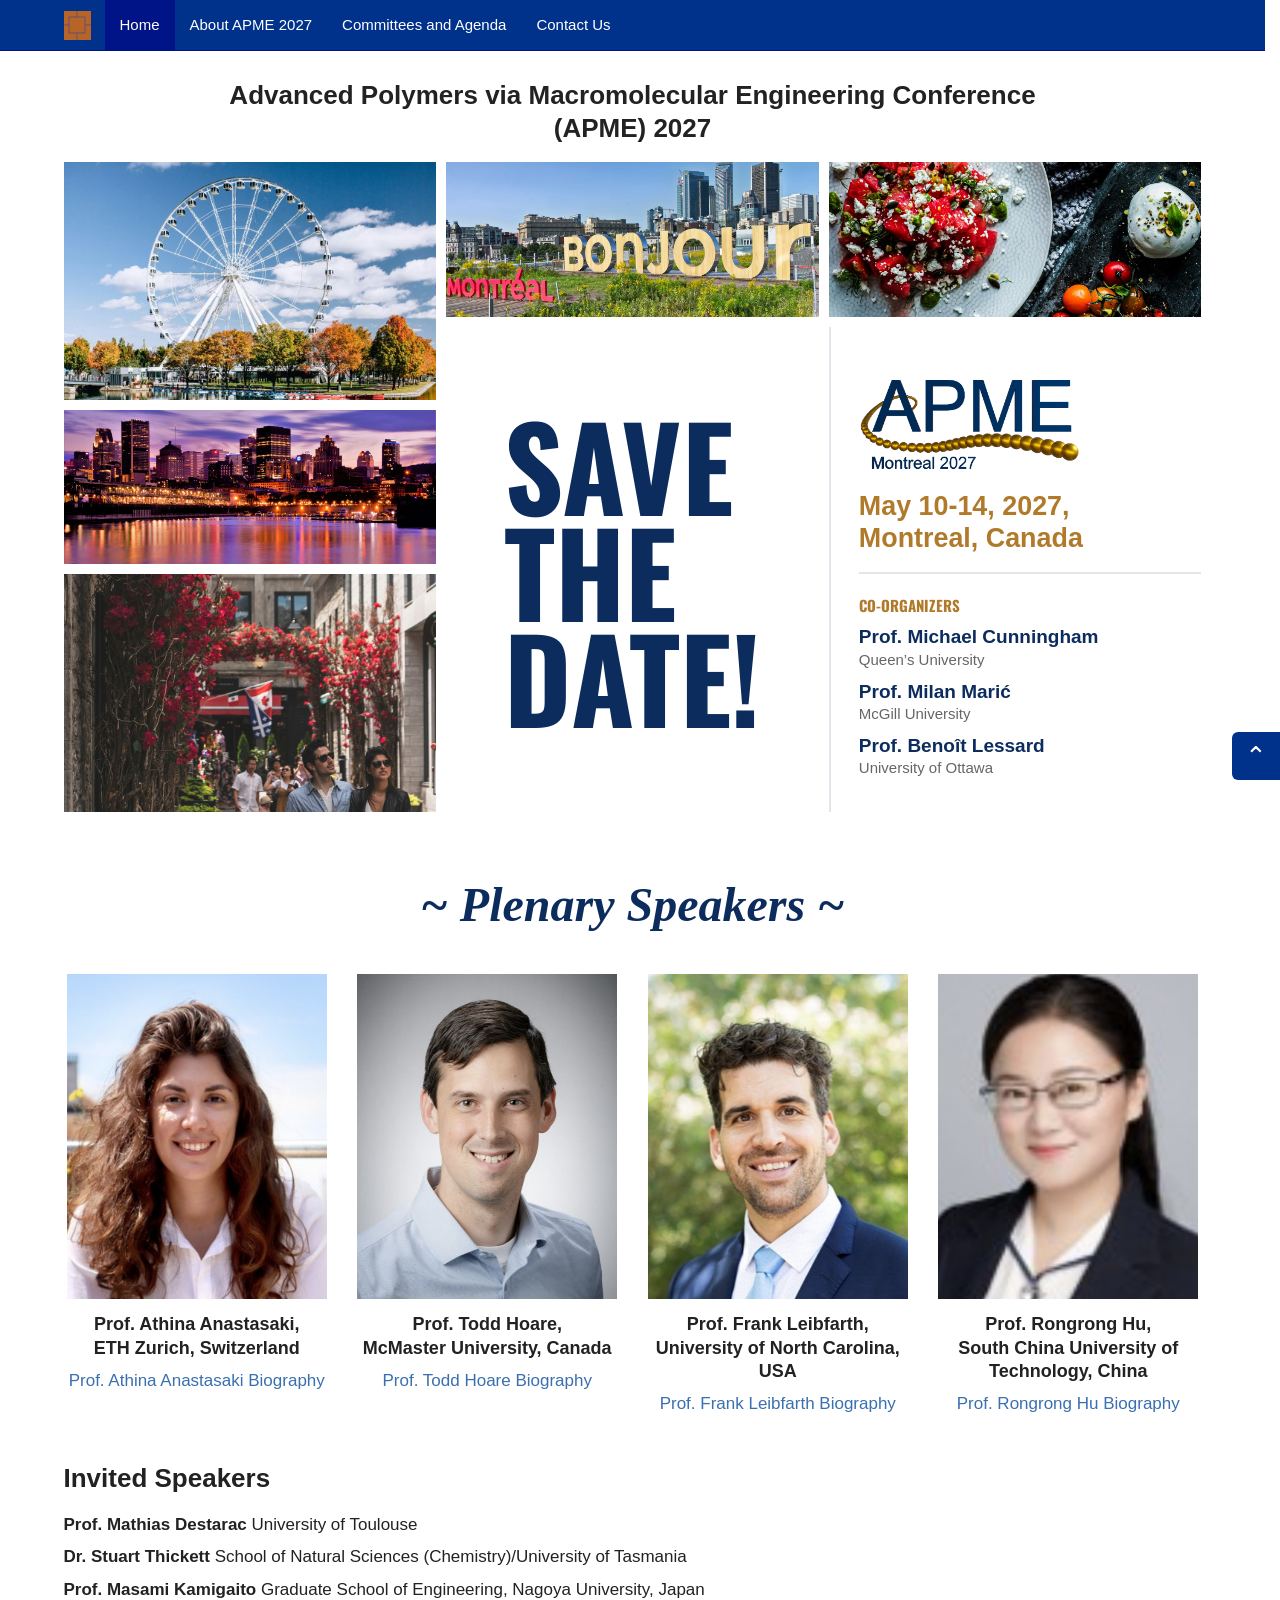
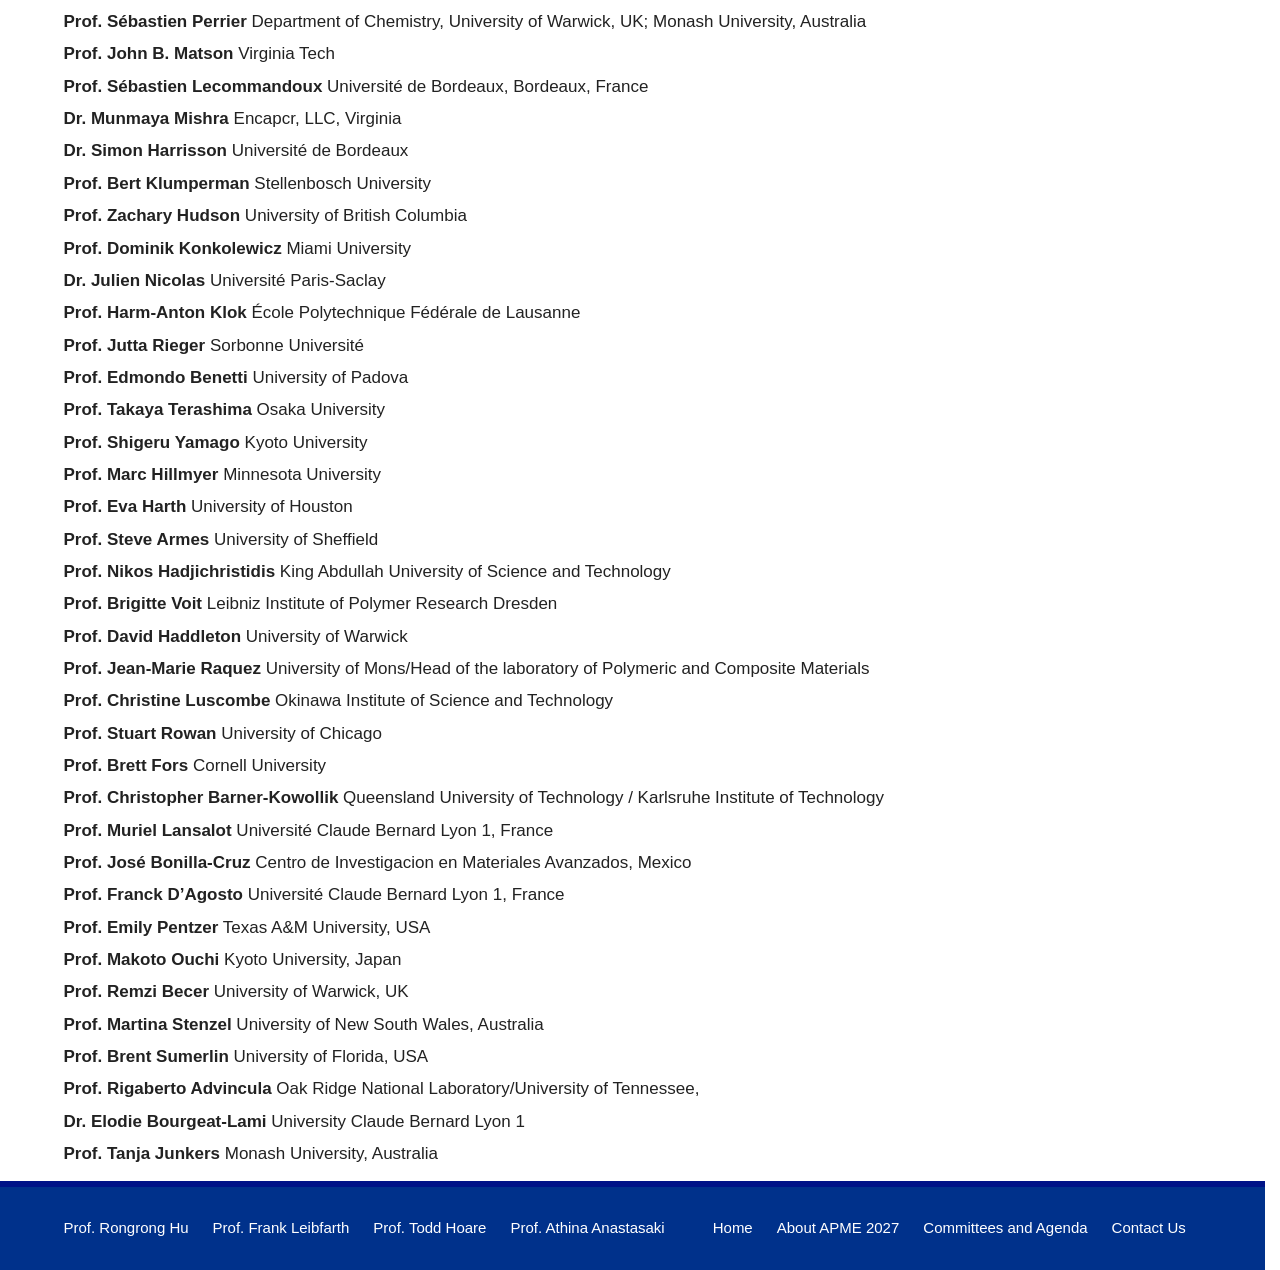
<file: apme2027/index.html>
<!doctype html>
<html lang="en">
<head>
  <!-- Google tag (gtag.js) -->
  <script async src="https://www.googletagmanager.com/gtag/js?id=G-XEKP6LXSE0"></script>
  <script>
    window.dataLayer = window.dataLayer || [];
    function gtag(){dataLayer.push(arguments);}
    gtag('js', new Date());
    gtag('config', 'G-XEKP6LXSE0');
  </script>
  <meta charset="utf-8">
  <meta name="viewport" content="width=device-width, initial-scale=1">
  <title>Advanced Polymers via Macromolecular Engineering Conference (APME) 2027 | May 10-14, Montreal</title>
  <meta name="description" content="APME 2027, the 16th Advanced Polymers via Macromolecular Engineering Conference, takes place May 10-14, 2027 in Montreal, Canada. Plenary and invited speakers, themes and committees.">
  <!-- SEO -->
  <link rel="canonical" href="https://apme2027.com/">
  <meta name="robots" content="index, follow, max-image-preview:large">
  <meta name="theme-color" content="#00318b">
  <link rel="icon" type="image/png" href="images/favicon.png">
  <link rel="apple-touch-icon" href="images/apple-touch-icon.png">
  <meta property="og:type" content="website">
  <meta property="og:site_name" content="APME 2027">
  <meta property="og:title" content="Advanced Polymers via Macromolecular Engineering Conference (APME) 2027 | May 10-14, Montreal">
  <meta property="og:description" content="APME 2027, the 16th Advanced Polymers via Macromolecular Engineering Conference, takes place May 10-14, 2027 in Montreal, Canada. Plenary and invited speakers, themes and committees.">
  <meta property="og:url" content="https://apme2027.com/">
  <meta property="og:image" content="https://apme2027.com/images/og-apme2027.jpg">
  <meta property="og:image:width" content="1200">
  <meta property="og:image:height" content="630">
  <meta property="og:locale" content="en_CA">
  <meta name="twitter:card" content="summary_large_image">
  <script type="application/ld+json">{"@context": "https://schema.org", "@type": "Event", "name": "Advanced Polymers via Macromolecular Engineering Conference (APME) 2027", "alternateName": "APME 2027", "description": "The 16th Advanced Polymers via Macromolecular Engineering Conference (APME 2027), part of a conference series initiated by Munmaya Mishra and Yusuf Yağci in 1995.", "startDate": "2027-05-10", "endDate": "2027-05-14", "eventStatus": "https://schema.org/EventScheduled", "eventAttendanceMode": "https://schema.org/OfflineEventAttendanceMode", "location": {"@type": "Place", "name": "Montreal, Canada", "address": {"@type": "PostalAddress", "addressLocality": "Montreal", "addressRegion": "QC", "addressCountry": "CA"}}, "image": ["https://apme2027.com/images/og-apme2027.jpg"], "url": "https://apme2027.com/", "organizer": [{"@type": "Person", "name": "Prof. Michael Cunningham", "url": "https://apme2027.com/agenda.html", "affiliation": "Queen’s University"}, {"@type": "Person", "name": "Prof. Milan Marić", "url": "https://apme2027.com/agenda.html", "affiliation": "McGill University"}, {"@type": "Person", "name": "Prof. Benoît Lessard", "url": "https://apme2027.com/agenda.html", "affiliation": "University of Ottawa"}], "performer": [{"@type": "Person", "name": "Prof. Athina Anastasaki", "affiliation": "ETH Zurich"}, {"@type": "Person", "name": "Prof. Todd Hoare", "affiliation": "McMaster University"}, {"@type": "Person", "name": "Prof. Frank Leibfarth", "affiliation": "University of North Carolina"}, {"@type": "Person", "name": "Prof. Rongrong Hu", "affiliation": "South China University of Technology"}], "keywords": "APME 2027, Advanced Polymers via Macromolecular Engineering, polymer conference, macromolecular engineering, Montreal 2027"}</script>
  <script type="application/ld+json">{"@context": "https://schema.org", "@type": "WebSite", "name": "APME 2027", "alternateName": "Advanced Polymers via Macromolecular Engineering Conference (APME) 2027", "url": "https://apme2027.com/"}</script>
  <!-- /SEO -->
  <link rel="preconnect" href="https://fonts.googleapis.com">
  <link rel="preconnect" href="https://fonts.gstatic.com" crossorigin>
  <link href="https://fonts.googleapis.com/css2?family=Oswald:wght@700&display=swap" rel="stylesheet">
  <link rel="stylesheet" href="styles.css?v=6">
</head>
<body>
<a class="skip" href="#main">Skip to Content</a>

<header class="navbar" id="top">
  <div class="container navbar-inner">
    <a class="logo" href="index.html"><img src="images/mms-logo.png" alt="Home" width="27" height="29"></a>
    <button class="menu-toggle" aria-controls="nav" aria-expanded="false"><span class="sr-only">Toggle navigation</span><span class="bar"></span><span class="bar"></span><span class="bar"></span></button>
    <nav id="nav" aria-label="Main"><ul><li><a href="index.html" class="active" aria-current="page">Home</a></li><li><a href="about.html">About APME 2027</a></li><li><a href="agenda.html">Committees and Agenda</a></li><li><a href="contact.html">Contact Us</a></li></ul></nav>
  </div>
</header>

<main id="main" class="container">
  <h1 class="site-title">Advanced Polymers via Macromolecular Engineering Conference (APME) 2027</h1>

  <section class="std" aria-label="Save the date">
    <div class="std-col">
      <div class="std-stack">
        <div class="ph"><img src="images/mtl-wheel.jpg" alt="Observation wheel in the Old Port of Montreal" width="461" height="294"></div>
        <div class="ph"><img src="images/mtl-skyline.jpg" alt="Montreal skyline at dusk, host city of APME 2027" width="461" height="190"></div>
        <div class="ph"><img src="images/mtl-street.jpg" alt="Street in Old Montreal" width="460" height="294"></div>
      </div>
    </div>
    <div class="ph std-top1"><img src="images/mtl-bonjour.jpg" alt="Bonjour Montréal sign in Old Montreal" width="464" height="192"></div>
    <div class="ph std-top2"><img src="images/mtl-food.jpg" alt="Montreal cuisine" width="467" height="192"></div>
    <p class="std-head" aria-label="Save the date: May 10-14, 2027, Montreal, Canada"><span>Save</span> <span>the</span> <span>Date!</span></p>
    <div class="std-info">
      <img class="std-logo" src="images/apme-logo.png" alt="APME 2027 Montreal logo" width="254" height="116">
      <p class="std-date">May 10-14, 2027,<br>Montreal, Canada</p>
      <p class="std-label">Co-Organizers</p>
      <p class="std-org"><b>Prof. Michael Cunningham</b>Queen’s University</p>
      <p class="std-org"><b>Prof. Milan Marić</b>McGill University</p>
      <p class="std-org"><b>Prof. Benoît Lessard</b>University of Ottawa</p>
    </div>
  </section>

  <h2 class="fancy" id="plenary">~ Plenary Speakers ~</h2>
  <ul class="speakers">
      <li class="speaker">
        <img src="images/anastasaki.jpg" alt="Prof. Athina Anastasaki" width="300" height="377" loading="lazy">
        <h3>Prof. Athina Anastasaki,<br>ETH Zurich, Switzerland</h3>
        <a href="bio-anastasaki.html">Prof. Athina Anastasaki Biography</a>
      </li>
      <li class="speaker">
        <img src="images/hoare.jpg" alt="Prof. Todd Hoare" width="300" height="377" loading="lazy">
        <h3>Prof. Todd Hoare,<br>McMaster University, Canada</h3>
        <a href="bio-hoare.html">Prof. Todd Hoare Biography</a>
      </li>
      <li class="speaker">
        <img src="images/leibfarth.jpg" alt="Prof. Frank Leibfarth" width="300" height="377" loading="lazy">
        <h3>Prof. Frank Leibfarth,<br>University of North Carolina, USA</h3>
        <a href="bio-leibfarth.html">Prof. Frank Leibfarth Biography</a>
      </li>
      <li class="speaker">
        <img src="images/hu.jpg" alt="Prof. Rongrong Hu" width="300" height="377" loading="lazy">
        <h3>Prof. Rongrong Hu,<br>South China University of Technology, China</h3>
        <a href="bio-hu.html">Prof. Rongrong Hu Biography</a>
      </li>
  </ul>

  <h2>Invited Speakers</h2>
  <ul class="plain invited">
        <li><span class="n">Prof. Mathias Destarac</span> University of Toulouse</li>
        <li><span class="n">Dr. Stuart Thickett</span> School of Natural Sciences (Chemistry)/University of Tasmania</li>
        <li><span class="n">Prof. Masami Kamigaito</span> Graduate School of Engineering, Nagoya University, Japan</li>
        <li><span class="n">Prof. Sébastien Perrier</span> Department of Chemistry, University of Warwick, UK; Monash University, Australia</li>
        <li><span class="n">Prof. John B. Matson</span> Virginia Tech</li>
        <li><span class="n">Prof. Sébastien Lecommandoux</span> Université de Bordeaux, Bordeaux, France</li>
        <li><span class="n">Dr. Munmaya Mishra</span> Encapcr, LLC, Virginia</li>
        <li><span class="n">Dr. Simon Harrisson</span> Université de Bordeaux</li>
        <li><span class="n">Prof. Bert Klumperman</span> Stellenbosch University</li>
        <li><span class="n">Prof. Zachary Hudson</span> University of British Columbia</li>
        <li><span class="n">Prof. Dominik Konkolewicz</span> Miami University</li>
        <li><span class="n">Dr. Julien Nicolas</span> Université Paris-Saclay</li>
        <li><span class="n">Prof. Harm-Anton Klok</span> École Polytechnique Fédérale de Lausanne</li>
        <li><span class="n">Prof. Jutta Rieger</span> Sorbonne Université</li>
        <li><span class="n">Prof. Edmondo Benetti</span> University of Padova</li>
        <li><span class="n">Prof. Takaya Terashima</span> Osaka University</li>
        <li><span class="n">Prof. Shigeru Yamago</span> Kyoto University</li>
        <li><span class="n">Prof. Marc Hillmyer</span> Minnesota University</li>
        <li><span class="n">Prof. Eva Harth</span> University of Houston</li>
        <li><span class="n">Prof. Steve Armes</span> University of Sheffield</li>
        <li><span class="n">Prof. Nikos Hadjichristidis</span> King Abdullah University of Science and Technology</li>
        <li><span class="n">Prof. Brigitte Voit</span> Leibniz Institute of Polymer Research Dresden</li>
        <li><span class="n">Prof. David Haddleton</span> University of Warwick</li>
        <li><span class="n">Prof. Jean-Marie Raquez</span> University of Mons/Head of the laboratory of Polymeric and Composite Materials</li>
        <li><span class="n">Prof. Christine Luscombe</span> Okinawa Institute of Science and Technology</li>
        <li><span class="n">Prof. Stuart Rowan</span> University of Chicago</li>
        <li><span class="n">Prof. Brett Fors</span> Cornell University</li>
        <li><span class="n">Prof. Christopher Barner-Kowollik</span> Queensland University of Technology / Karlsruhe Institute of Technology</li>
        <li><span class="n">Prof. Muriel Lansalot</span> Université Claude Bernard Lyon 1, France</li>
        <li><span class="n">Prof. José Bonilla-Cruz</span> Centro de Investigacion en Materiales Avanzados, Mexico</li>
        <li><span class="n">Prof. Franck D’Agosto</span> Université Claude Bernard Lyon 1, France</li>
        <li><span class="n">Prof. Emily Pentzer</span> Texas A&amp;M University, USA</li>
        <li><span class="n">Prof. Makoto Ouchi</span> Kyoto University, Japan</li>
        <li><span class="n">Prof. Remzi Becer</span> University of Warwick, UK</li>
        <li><span class="n">Prof. Martina Stenzel</span> University of New South Wales, Australia</li>
        <li><span class="n">Prof. Brent Sumerlin</span> University of Florida, USA</li>
        <li><span class="n">Prof. Rigaberto Advincula</span> Oak Ridge National Laboratory/University of Tennessee,</li>
        <li><span class="n">Dr. Elodie Bourgeat-Lami</span> University Claude Bernard Lyon 1</li>
        <li><span class="n">Prof. Tanja Junkers</span> Monash University, Australia</li>
  </ul>

</main>

<footer class="footer">
  <div class="container footer-inner">
    <ul>
      <li><a href="bio-hu.html">Prof. Rongrong Hu</a></li>
      <li><a href="bio-leibfarth.html">Prof. Frank Leibfarth</a></li>
      <li><a href="bio-hoare.html">Prof. Todd Hoare</a></li>
      <li><a href="bio-anastasaki.html">Prof. Athina Anastasaki</a></li>
    </ul>
    <ul>
      <li><a href="index.html">Home</a></li>
      <li><a href="about.html">About APME 2027</a></li>
      <li><a href="agenda.html">Committees and Agenda</a></li>
      <li><a href="contact.html">Contact Us</a></li>
    </ul>
  </div>
</footer>

<a class="to-top" href="#top" aria-label="Back to Top">&#8963;</a>

<script>
  var t = document.querySelector('.menu-toggle');
  t.addEventListener('click', function () {
    var open = t.getAttribute('aria-expanded') === 'true';
    t.setAttribute('aria-expanded', String(!open));
    document.body.classList.toggle('nav-open', !open);
  });
</script>
</body>
</html>
</file>
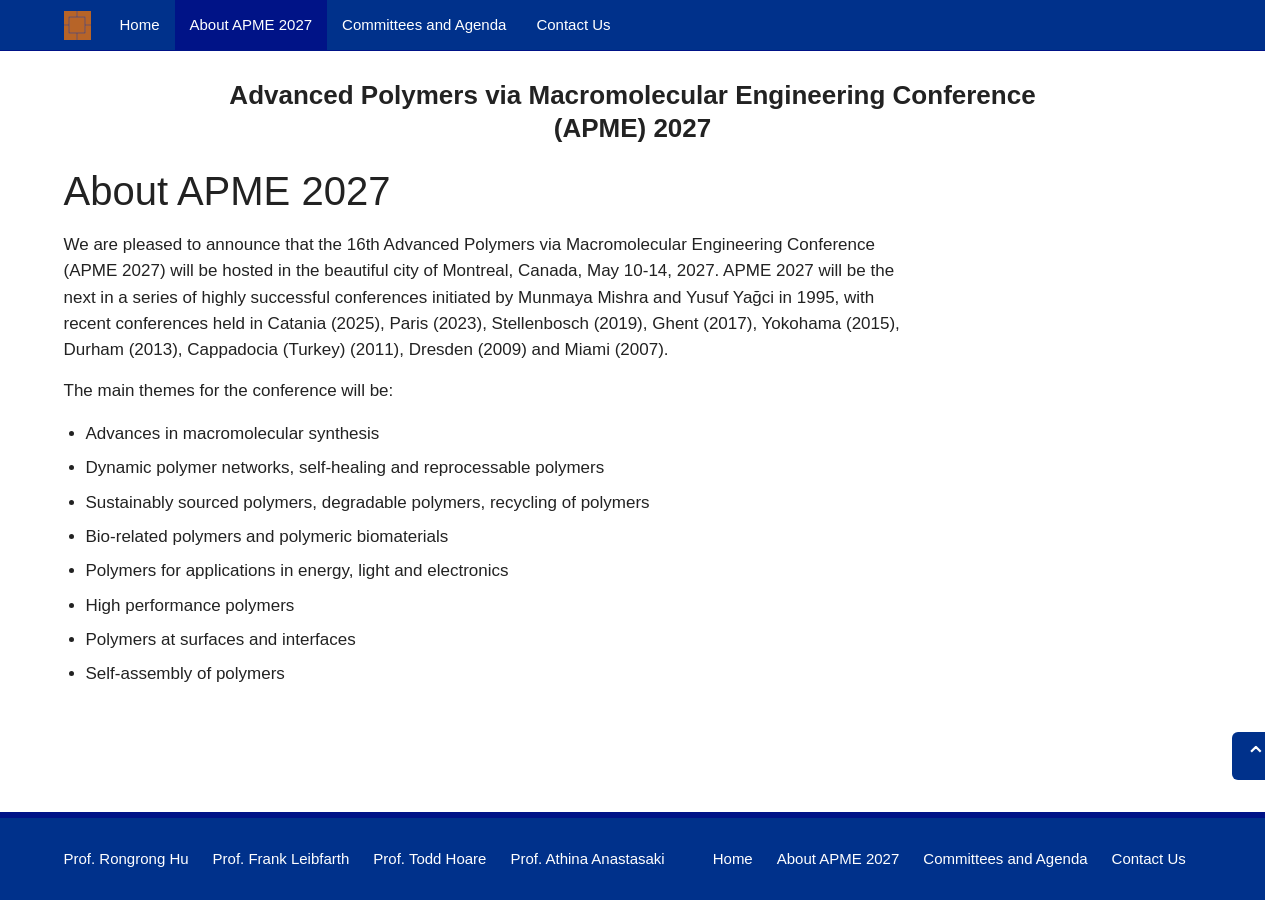
<file: apme2027/about.html>
<!doctype html>
<html lang="en">
<head>
  <!-- Google tag (gtag.js) -->
  <script async src="https://www.googletagmanager.com/gtag/js?id=G-XEKP6LXSE0"></script>
  <script>
    window.dataLayer = window.dataLayer || [];
    function gtag(){dataLayer.push(arguments);}
    gtag('js', new Date());
    gtag('config', 'G-XEKP6LXSE0');
  </script>
  <meta charset="utf-8">
  <meta name="viewport" content="width=device-width, initial-scale=1">
  <title>About APME 2027 | Advanced Polymers via Macromolecular Engineering Conference</title>
  <meta name="description" content="About the 16th Advanced Polymers via Macromolecular Engineering Conference (APME 2027) in Montreal, May 10-14, 2027, and the main conference themes.">
  <!-- SEO -->
  <link rel="canonical" href="https://apme2027.com/about.html">
  <meta name="robots" content="index, follow, max-image-preview:large">
  <meta name="theme-color" content="#00318b">
  <link rel="icon" type="image/png" href="images/favicon.png">
  <link rel="apple-touch-icon" href="images/apple-touch-icon.png">
  <meta property="og:type" content="website">
  <meta property="og:site_name" content="APME 2027">
  <meta property="og:title" content="About APME 2027 | Advanced Polymers via Macromolecular Engineering Conference">
  <meta property="og:description" content="About the 16th Advanced Polymers via Macromolecular Engineering Conference (APME 2027) in Montreal, May 10-14, 2027, and the main conference themes.">
  <meta property="og:url" content="https://apme2027.com/about.html">
  <meta property="og:image" content="https://apme2027.com/images/og-apme2027.jpg">
  <meta property="og:image:width" content="1200">
  <meta property="og:image:height" content="630">
  <meta property="og:locale" content="en_CA">
  <meta name="twitter:card" content="summary_large_image">
  <!-- /SEO -->
  <link rel="preconnect" href="https://fonts.googleapis.com">
  <link rel="preconnect" href="https://fonts.gstatic.com" crossorigin>
  <link href="https://fonts.googleapis.com/css2?family=Oswald:wght@700&display=swap" rel="stylesheet">
  <link rel="stylesheet" href="styles.css?v=6">
</head>
<body>
<a class="skip" href="#main">Skip to Content</a>

<header class="navbar" id="top">
  <div class="container navbar-inner">
    <a class="logo" href="index.html"><img src="images/mms-logo.png" alt="Home" width="27" height="29"></a>
    <button class="menu-toggle" aria-controls="nav" aria-expanded="false"><span class="sr-only">Toggle navigation</span><span class="bar"></span><span class="bar"></span><span class="bar"></span></button>
    <nav id="nav" aria-label="Main"><ul><li><a href="index.html">Home</a></li><li><a href="about.html" class="active" aria-current="page">About APME 2027</a></li><li><a href="agenda.html">Committees and Agenda</a></li><li><a href="contact.html">Contact Us</a></li></ul></nav>
  </div>
</header>

<main id="main" class="container">
  <p class="site-title">Advanced Polymers via Macromolecular Engineering Conference (APME) 2027</p>

  <h1>About APME 2027</h1>
  <p>We are pleased to announce that the 16th Advanced Polymers via Macromolecular Engineering Conference (APME 2027) will be hosted in the beautiful city of Montreal, Canada, May 10-14, 2027. APME 2027 will be the next in a series of highly successful conferences initiated by Munmaya Mishra and Yusuf Yağci in 1995, with recent conferences held in Catania (2025), Paris (2023), Stellenbosch (2019), Ghent (2017), Yokohama (2015), Durham (2013), Cappadocia (Turkey) (2011), Dresden (2009) and Miami (2007).</p>
  <p>The main themes for the conference will be:</p>
  <ul class="themes">
    <li>Advances in macromolecular synthesis</li>
    <li>Dynamic polymer networks, self-healing and reprocessable polymers</li>
    <li>Sustainably sourced polymers, degradable polymers, recycling of polymers</li>
    <li>Bio-related polymers and polymeric biomaterials</li>
    <li>Polymers for applications in energy, light and electronics</li>
    <li>High performance polymers</li>
    <li>Polymers at surfaces and interfaces</li>
    <li>Self-assembly of polymers</li>
  </ul>

</main>

<footer class="footer">
  <div class="container footer-inner">
    <ul>
      <li><a href="bio-hu.html">Prof. Rongrong Hu</a></li>
      <li><a href="bio-leibfarth.html">Prof. Frank Leibfarth</a></li>
      <li><a href="bio-hoare.html">Prof. Todd Hoare</a></li>
      <li><a href="bio-anastasaki.html">Prof. Athina Anastasaki</a></li>
    </ul>
    <ul>
      <li><a href="index.html">Home</a></li>
      <li><a href="about.html">About APME 2027</a></li>
      <li><a href="agenda.html">Committees and Agenda</a></li>
      <li><a href="contact.html">Contact Us</a></li>
    </ul>
  </div>
</footer>

<a class="to-top" href="#top" aria-label="Back to Top">&#8963;</a>

<script>
  var t = document.querySelector('.menu-toggle');
  t.addEventListener('click', function () {
    var open = t.getAttribute('aria-expanded') === 'true';
    t.setAttribute('aria-expanded', String(!open));
    document.body.classList.toggle('nav-open', !open);
  });
</script>
</body>
</html>
</file>
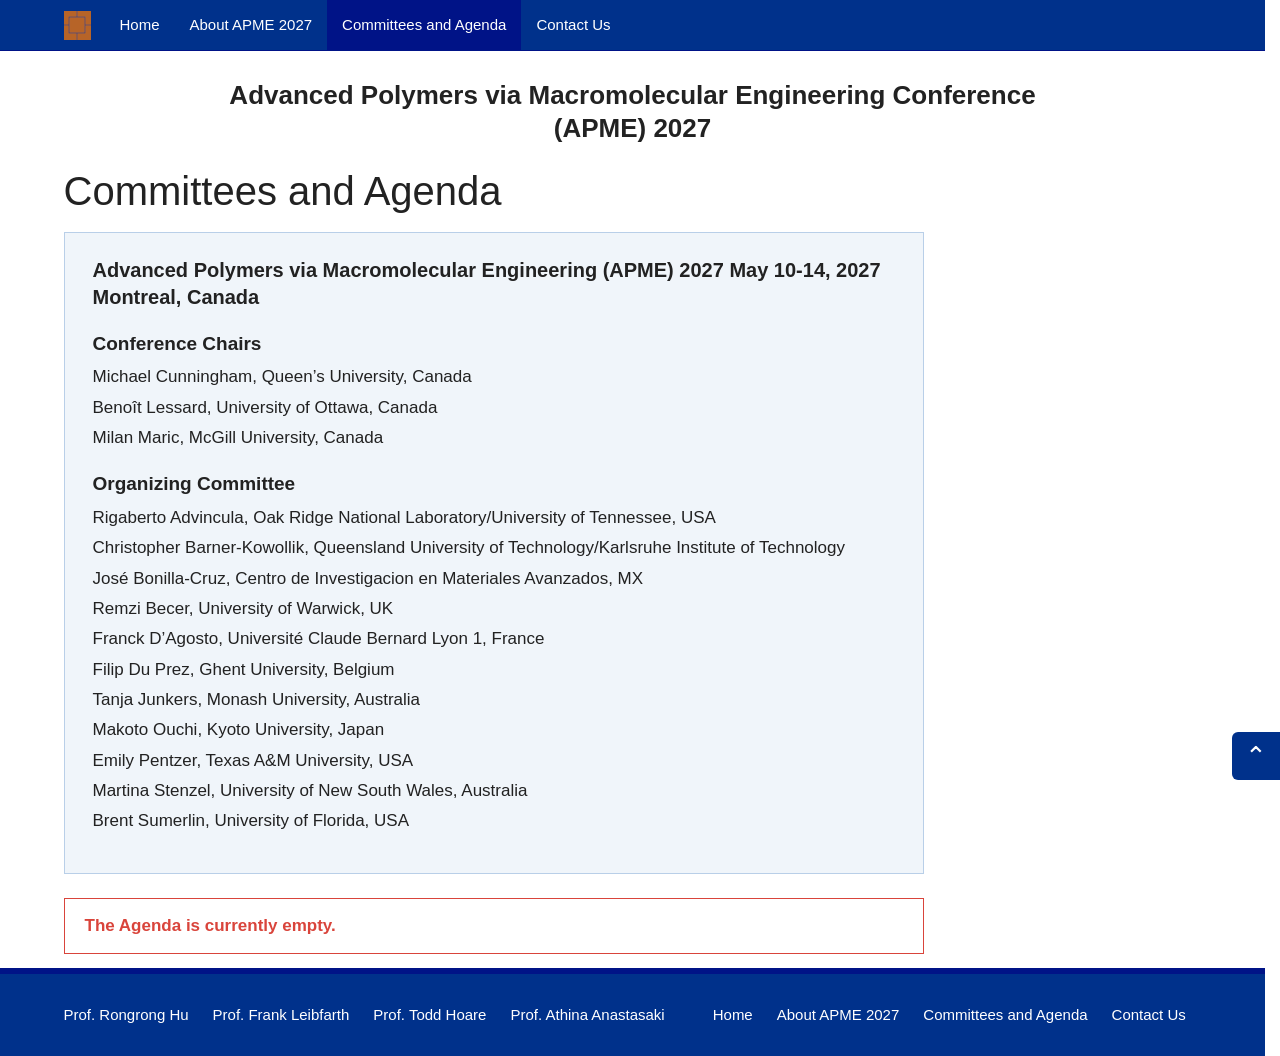
<file: apme2027/agenda.html>
<!doctype html>
<html lang="en">
<head>
  <!-- Google tag (gtag.js) -->
  <script async src="https://www.googletagmanager.com/gtag/js?id=G-XEKP6LXSE0"></script>
  <script>
    window.dataLayer = window.dataLayer || [];
    function gtag(){dataLayer.push(arguments);}
    gtag('js', new Date());
    gtag('config', 'G-XEKP6LXSE0');
  </script>
  <meta charset="utf-8">
  <meta name="viewport" content="width=device-width, initial-scale=1">
  <title>Committees and Agenda | APME 2027 Conference, Montreal</title>
  <meta name="description" content="Conference chairs, organizing committee and agenda for the Advanced Polymers via Macromolecular Engineering Conference (APME) 2027, May 10-14, Montreal.">
  <!-- SEO -->
  <link rel="canonical" href="https://apme2027.com/agenda.html">
  <meta name="robots" content="index, follow, max-image-preview:large">
  <meta name="theme-color" content="#00318b">
  <link rel="icon" type="image/png" href="images/favicon.png">
  <link rel="apple-touch-icon" href="images/apple-touch-icon.png">
  <meta property="og:type" content="website">
  <meta property="og:site_name" content="APME 2027">
  <meta property="og:title" content="Committees and Agenda | APME 2027 Conference, Montreal">
  <meta property="og:description" content="Conference chairs, organizing committee and agenda for the Advanced Polymers via Macromolecular Engineering Conference (APME) 2027, May 10-14, Montreal.">
  <meta property="og:url" content="https://apme2027.com/agenda.html">
  <meta property="og:image" content="https://apme2027.com/images/og-apme2027.jpg">
  <meta property="og:image:width" content="1200">
  <meta property="og:image:height" content="630">
  <meta property="og:locale" content="en_CA">
  <meta name="twitter:card" content="summary_large_image">
  <!-- /SEO -->
  <link rel="preconnect" href="https://fonts.googleapis.com">
  <link rel="preconnect" href="https://fonts.gstatic.com" crossorigin>
  <link href="https://fonts.googleapis.com/css2?family=Oswald:wght@700&display=swap" rel="stylesheet">
  <link rel="stylesheet" href="styles.css?v=6">
</head>
<body>
<a class="skip" href="#main">Skip to Content</a>

<header class="navbar" id="top">
  <div class="container navbar-inner">
    <a class="logo" href="index.html"><img src="images/mms-logo.png" alt="Home" width="27" height="29"></a>
    <button class="menu-toggle" aria-controls="nav" aria-expanded="false"><span class="sr-only">Toggle navigation</span><span class="bar"></span><span class="bar"></span><span class="bar"></span></button>
    <nav id="nav" aria-label="Main"><ul><li><a href="index.html">Home</a></li><li><a href="about.html">About APME 2027</a></li><li><a href="agenda.html" class="active" aria-current="page">Committees and Agenda</a></li><li><a href="contact.html">Contact Us</a></li></ul></nav>
  </div>
</header>

<main id="main" class="container">
  <p class="site-title">Advanced Polymers via Macromolecular Engineering Conference (APME) 2027</p>

  <h1>Committees and Agenda</h1>
  <div class="box">
    <h2 class="box-title">Advanced Polymers via Macromolecular Engineering (APME) 2027 May 10-14, 2027 Montreal, Canada</h2>
    <h3>Conference Chairs</h3>
    <ul class="plain">
      <li>Michael Cunningham, Queen’s University, Canada</li>
      <li>Benoît Lessard, University of Ottawa, Canada</li>
      <li>Milan Maric, McGill University, Canada</li>
    </ul>
    <h3>Organizing Committee</h3>
    <ul class="plain">
      <li>Rigaberto Advincula, Oak Ridge National Laboratory/University of Tennessee, USA</li>
      <li>Christopher Barner-Kowollik, Queensland University of Technology/Karlsruhe Institute of Technology</li>
      <li>José Bonilla-Cruz, Centro de Investigacion en Materiales Avanzados, MX</li>
      <li>Remzi Becer, University of Warwick, UK</li>
      <li>Franck D’Agosto, Université Claude Bernard Lyon 1, France</li>
      <li>Filip Du Prez, Ghent University, Belgium</li>
      <li>Tanja Junkers, Monash University, Australia</li>
      <li>Makoto Ouchi, Kyoto University, Japan</li>
      <li>Emily Pentzer, Texas A&amp;M University, USA</li>
      <li>Martina Stenzel, University of New South Wales, Australia</li>
      <li>Brent Sumerlin, University of Florida, USA</li>
    </ul>
  </div>
  <p class="notice">The Agenda is currently empty.</p>

</main>

<footer class="footer">
  <div class="container footer-inner">
    <ul>
      <li><a href="bio-hu.html">Prof. Rongrong Hu</a></li>
      <li><a href="bio-leibfarth.html">Prof. Frank Leibfarth</a></li>
      <li><a href="bio-hoare.html">Prof. Todd Hoare</a></li>
      <li><a href="bio-anastasaki.html">Prof. Athina Anastasaki</a></li>
    </ul>
    <ul>
      <li><a href="index.html">Home</a></li>
      <li><a href="about.html">About APME 2027</a></li>
      <li><a href="agenda.html">Committees and Agenda</a></li>
      <li><a href="contact.html">Contact Us</a></li>
    </ul>
  </div>
</footer>

<a class="to-top" href="#top" aria-label="Back to Top">&#8963;</a>

<script>
  var t = document.querySelector('.menu-toggle');
  t.addEventListener('click', function () {
    var open = t.getAttribute('aria-expanded') === 'true';
    t.setAttribute('aria-expanded', String(!open));
    document.body.classList.toggle('nav-open', !open);
  });
</script>
</body>
</html>
</file>
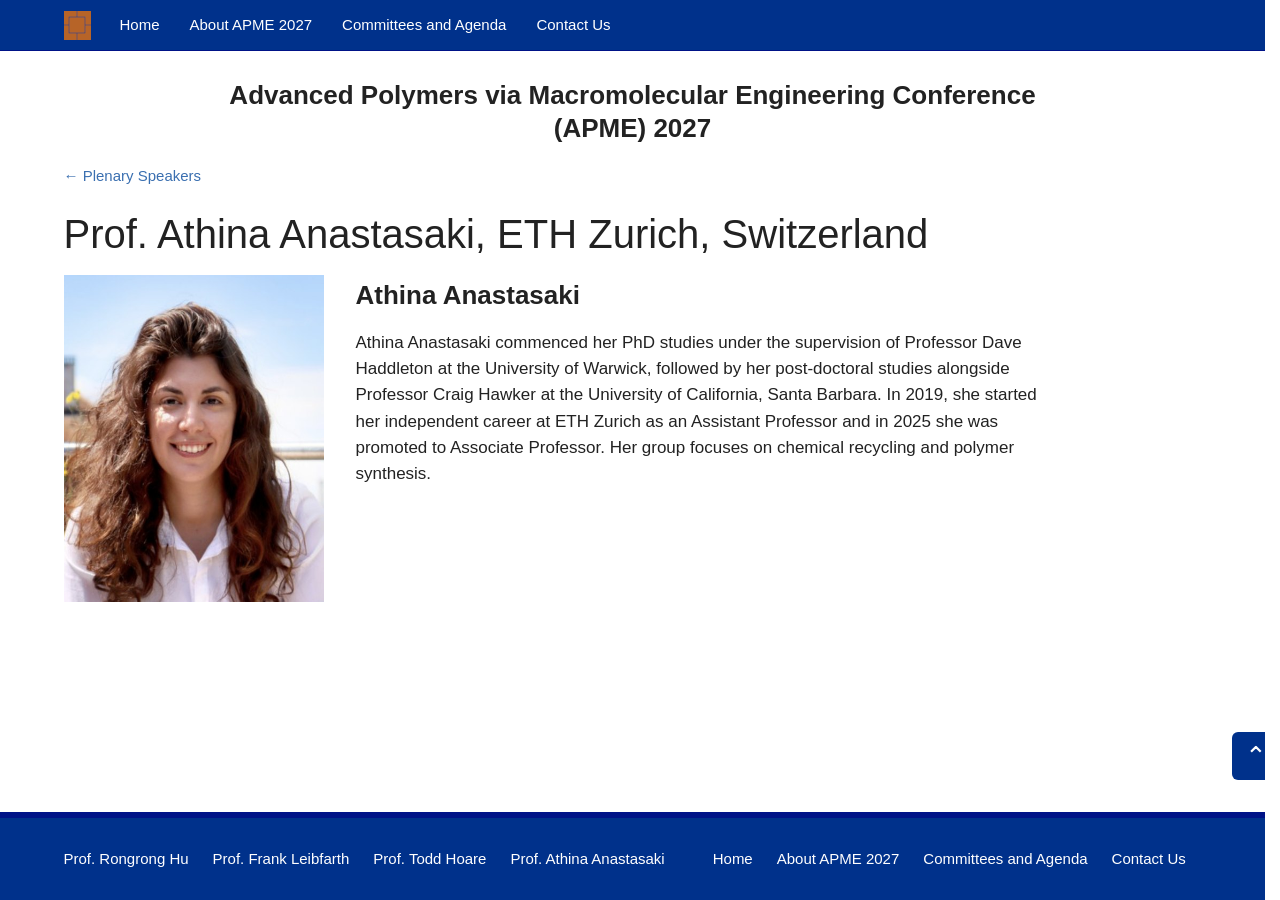
<file: apme2027/bio-anastasaki.html>
<!doctype html>
<html lang="en">
<head>
  <!-- Google tag (gtag.js) -->
  <script async src="https://www.googletagmanager.com/gtag/js?id=G-XEKP6LXSE0"></script>
  <script>
    window.dataLayer = window.dataLayer || [];
    function gtag(){dataLayer.push(arguments);}
    gtag('js', new Date());
    gtag('config', 'G-XEKP6LXSE0');
  </script>
  <meta charset="utf-8">
  <meta name="viewport" content="width=device-width, initial-scale=1">
  <title>Prof. Athina Anastasaki, ETH Zurich | APME 2027 Plenary Speaker</title>
  <meta name="description" content="Biography of Prof. Athina Anastasaki (ETH Zurich), plenary speaker at the Advanced Polymers via Macromolecular Engineering Conference (APME) 2027 in Montreal.">
  <!-- SEO -->
  <link rel="canonical" href="https://apme2027.com/bio-anastasaki.html">
  <meta name="robots" content="index, follow, max-image-preview:large">
  <meta name="theme-color" content="#00318b">
  <link rel="icon" type="image/png" href="images/favicon.png">
  <link rel="apple-touch-icon" href="images/apple-touch-icon.png">
  <meta property="og:type" content="website">
  <meta property="og:site_name" content="APME 2027">
  <meta property="og:title" content="Prof. Athina Anastasaki, ETH Zurich | APME 2027 Plenary Speaker">
  <meta property="og:description" content="Biography of Prof. Athina Anastasaki (ETH Zurich), plenary speaker at the Advanced Polymers via Macromolecular Engineering Conference (APME) 2027 in Montreal.">
  <meta property="og:url" content="https://apme2027.com/bio-anastasaki.html">
  <meta property="og:image" content="https://apme2027.com/images/og-apme2027.jpg">
  <meta property="og:image:width" content="1200">
  <meta property="og:image:height" content="630">
  <meta property="og:locale" content="en_CA">
  <meta name="twitter:card" content="summary_large_image">
  <script type="application/ld+json">{"@context": "https://schema.org", "@graph": [{"@type": "ProfilePage", "url": "https://apme2027.com/bio-anastasaki.html", "mainEntity": {"@type": "Person", "name": "Athina Anastasaki", "honorificPrefix": "Prof.", "affiliation": {"@type": "CollegeOrUniversity", "name": "ETH Zurich"}, "image": "https://apme2027.com/images/anastasaki.jpg", "performerIn": {"@type": "Event", "name": "Advanced Polymers via Macromolecular Engineering Conference (APME) 2027", "url": "https://apme2027.com/"}}}, {"@type": "BreadcrumbList", "itemListElement": [{"@type": "ListItem", "position": 1, "name": "APME 2027", "item": "https://apme2027.com/"}, {"@type": "ListItem", "position": 2, "name": "Plenary Speakers", "item": "https://apme2027.com/#plenary"}, {"@type": "ListItem", "position": 3, "name": "Prof. Athina Anastasaki", "item": "https://apme2027.com/bio-anastasaki.html"}]}]}</script>
  <!-- /SEO -->
  <link rel="preconnect" href="https://fonts.googleapis.com">
  <link rel="preconnect" href="https://fonts.gstatic.com" crossorigin>
  <link href="https://fonts.googleapis.com/css2?family=Oswald:wght@700&display=swap" rel="stylesheet">
  <link rel="stylesheet" href="styles.css?v=6">
</head>
<body>
<a class="skip" href="#main">Skip to Content</a>

<header class="navbar" id="top">
  <div class="container navbar-inner">
    <a class="logo" href="index.html"><img src="images/mms-logo.png" alt="Home" width="27" height="29"></a>
    <button class="menu-toggle" aria-controls="nav" aria-expanded="false"><span class="sr-only">Toggle navigation</span><span class="bar"></span><span class="bar"></span><span class="bar"></span></button>
    <nav id="nav" aria-label="Main"><ul><li><a href="index.html">Home</a></li><li><a href="about.html">About APME 2027</a></li><li><a href="agenda.html">Committees and Agenda</a></li><li><a href="contact.html">Contact Us</a></li></ul></nav>
  </div>
</header>

<main id="main" class="container">
  <p class="site-title">Advanced Polymers via Macromolecular Engineering Conference (APME) 2027</p>

  <p class="back"><a href="index.html#plenary">&larr; Plenary Speakers</a></p>
  <h1>Prof. Athina Anastasaki, ETH Zurich, Switzerland</h1>
  <div class="bio">
    <img src="images/anastasaki.jpg" alt="Prof. Athina Anastasaki" width="300" height="377">
    <div>
      <h2>Athina Anastasaki</h2>
      <p>Athina Anastasaki commenced her PhD studies under the supervision of Professor Dave Haddleton at the University of Warwick, followed by her post-doctoral studies alongside Professor Craig Hawker at the University of California, Santa Barbara. In 2019, she started her independent career at ETH Zurich as an Assistant Professor and in 2025 she was promoted to Associate Professor. Her group focuses on chemical recycling and polymer synthesis.</p>
    </div>
  </div>

</main>

<footer class="footer">
  <div class="container footer-inner">
    <ul>
      <li><a href="bio-hu.html">Prof. Rongrong Hu</a></li>
      <li><a href="bio-leibfarth.html">Prof. Frank Leibfarth</a></li>
      <li><a href="bio-hoare.html">Prof. Todd Hoare</a></li>
      <li><a href="bio-anastasaki.html">Prof. Athina Anastasaki</a></li>
    </ul>
    <ul>
      <li><a href="index.html">Home</a></li>
      <li><a href="about.html">About APME 2027</a></li>
      <li><a href="agenda.html">Committees and Agenda</a></li>
      <li><a href="contact.html">Contact Us</a></li>
    </ul>
  </div>
</footer>

<a class="to-top" href="#top" aria-label="Back to Top">&#8963;</a>

<script>
  var t = document.querySelector('.menu-toggle');
  t.addEventListener('click', function () {
    var open = t.getAttribute('aria-expanded') === 'true';
    t.setAttribute('aria-expanded', String(!open));
    document.body.classList.toggle('nav-open', !open);
  });
</script>
</body>
</html>
</file>
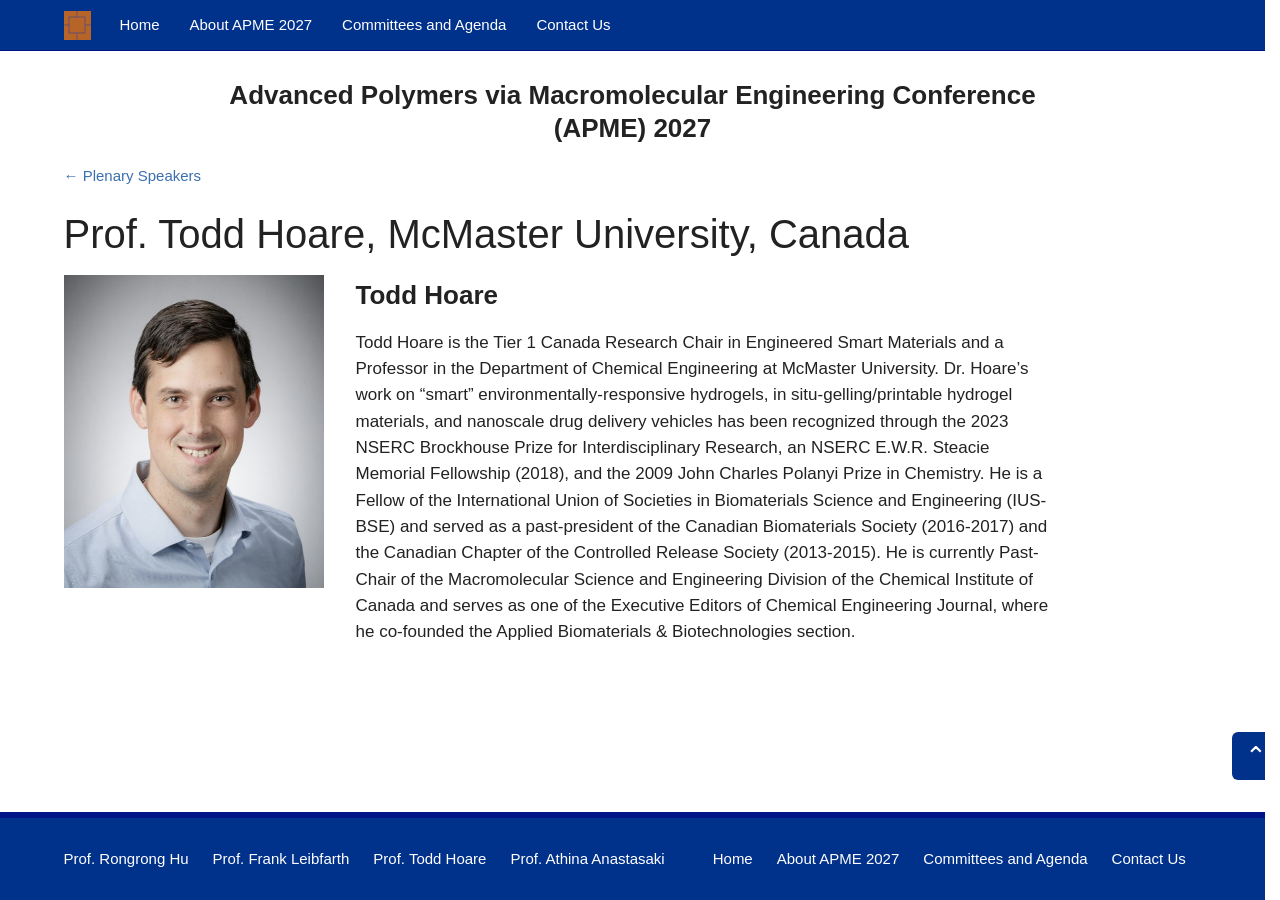
<file: apme2027/bio-hoare.html>
<!doctype html>
<html lang="en">
<head>
  <!-- Google tag (gtag.js) -->
  <script async src="https://www.googletagmanager.com/gtag/js?id=G-XEKP6LXSE0"></script>
  <script>
    window.dataLayer = window.dataLayer || [];
    function gtag(){dataLayer.push(arguments);}
    gtag('js', new Date());
    gtag('config', 'G-XEKP6LXSE0');
  </script>
  <meta charset="utf-8">
  <meta name="viewport" content="width=device-width, initial-scale=1">
  <title>Prof. Todd Hoare, McMaster University | APME 2027 Plenary Speaker</title>
  <meta name="description" content="Biography of Prof. Todd Hoare (McMaster University), plenary speaker at the Advanced Polymers via Macromolecular Engineering Conference (APME) 2027 in Montreal.">
  <!-- SEO -->
  <link rel="canonical" href="https://apme2027.com/bio-hoare.html">
  <meta name="robots" content="index, follow, max-image-preview:large">
  <meta name="theme-color" content="#00318b">
  <link rel="icon" type="image/png" href="images/favicon.png">
  <link rel="apple-touch-icon" href="images/apple-touch-icon.png">
  <meta property="og:type" content="website">
  <meta property="og:site_name" content="APME 2027">
  <meta property="og:title" content="Prof. Todd Hoare, McMaster University | APME 2027 Plenary Speaker">
  <meta property="og:description" content="Biography of Prof. Todd Hoare (McMaster University), plenary speaker at the Advanced Polymers via Macromolecular Engineering Conference (APME) 2027 in Montreal.">
  <meta property="og:url" content="https://apme2027.com/bio-hoare.html">
  <meta property="og:image" content="https://apme2027.com/images/og-apme2027.jpg">
  <meta property="og:image:width" content="1200">
  <meta property="og:image:height" content="630">
  <meta property="og:locale" content="en_CA">
  <meta name="twitter:card" content="summary_large_image">
  <script type="application/ld+json">{"@context": "https://schema.org", "@graph": [{"@type": "ProfilePage", "url": "https://apme2027.com/bio-hoare.html", "mainEntity": {"@type": "Person", "name": "Todd Hoare", "honorificPrefix": "Prof.", "affiliation": {"@type": "CollegeOrUniversity", "name": "McMaster University"}, "image": "https://apme2027.com/images/hoare.jpg", "performerIn": {"@type": "Event", "name": "Advanced Polymers via Macromolecular Engineering Conference (APME) 2027", "url": "https://apme2027.com/"}}}, {"@type": "BreadcrumbList", "itemListElement": [{"@type": "ListItem", "position": 1, "name": "APME 2027", "item": "https://apme2027.com/"}, {"@type": "ListItem", "position": 2, "name": "Plenary Speakers", "item": "https://apme2027.com/#plenary"}, {"@type": "ListItem", "position": 3, "name": "Prof. Todd Hoare", "item": "https://apme2027.com/bio-hoare.html"}]}]}</script>
  <!-- /SEO -->
  <link rel="preconnect" href="https://fonts.googleapis.com">
  <link rel="preconnect" href="https://fonts.gstatic.com" crossorigin>
  <link href="https://fonts.googleapis.com/css2?family=Oswald:wght@700&display=swap" rel="stylesheet">
  <link rel="stylesheet" href="styles.css?v=6">
</head>
<body>
<a class="skip" href="#main">Skip to Content</a>

<header class="navbar" id="top">
  <div class="container navbar-inner">
    <a class="logo" href="index.html"><img src="images/mms-logo.png" alt="Home" width="27" height="29"></a>
    <button class="menu-toggle" aria-controls="nav" aria-expanded="false"><span class="sr-only">Toggle navigation</span><span class="bar"></span><span class="bar"></span><span class="bar"></span></button>
    <nav id="nav" aria-label="Main"><ul><li><a href="index.html">Home</a></li><li><a href="about.html">About APME 2027</a></li><li><a href="agenda.html">Committees and Agenda</a></li><li><a href="contact.html">Contact Us</a></li></ul></nav>
  </div>
</header>

<main id="main" class="container">
  <p class="site-title">Advanced Polymers via Macromolecular Engineering Conference (APME) 2027</p>

  <p class="back"><a href="index.html#plenary">&larr; Plenary Speakers</a></p>
  <h1>Prof. Todd Hoare, McMaster University, Canada</h1>
  <div class="bio">
    <img src="images/hoare.jpg" alt="Prof. Todd Hoare" width="300" height="377">
    <div>
      <h2>Todd Hoare</h2>
      <p>Todd Hoare is the Tier 1 Canada Research Chair in Engineered Smart Materials and a Professor in the Department of Chemical Engineering at McMaster University. Dr. Hoare’s work on “smart” environmentally-responsive hydrogels, in situ-gelling/printable hydrogel materials, and nanoscale drug delivery vehicles has been recognized through the 2023 NSERC Brockhouse Prize for Interdisciplinary Research, an NSERC E.W.R. Steacie Memorial Fellowship (2018), and the 2009 John Charles Polanyi Prize in Chemistry. He is a Fellow of the International Union of Societies in Biomaterials Science and Engineering (IUS-BSE) and served as a past-president of the Canadian Biomaterials Society (2016-2017) and the Canadian Chapter of the Controlled Release Society (2013-2015). He is currently Past-Chair of the Macromolecular Science and Engineering Division of the Chemical Institute of Canada and serves as one of the Executive Editors of Chemical Engineering Journal, where he co-founded the Applied Biomaterials &amp; Biotechnologies section.</p>
    </div>
  </div>

</main>

<footer class="footer">
  <div class="container footer-inner">
    <ul>
      <li><a href="bio-hu.html">Prof. Rongrong Hu</a></li>
      <li><a href="bio-leibfarth.html">Prof. Frank Leibfarth</a></li>
      <li><a href="bio-hoare.html">Prof. Todd Hoare</a></li>
      <li><a href="bio-anastasaki.html">Prof. Athina Anastasaki</a></li>
    </ul>
    <ul>
      <li><a href="index.html">Home</a></li>
      <li><a href="about.html">About APME 2027</a></li>
      <li><a href="agenda.html">Committees and Agenda</a></li>
      <li><a href="contact.html">Contact Us</a></li>
    </ul>
  </div>
</footer>

<a class="to-top" href="#top" aria-label="Back to Top">&#8963;</a>

<script>
  var t = document.querySelector('.menu-toggle');
  t.addEventListener('click', function () {
    var open = t.getAttribute('aria-expanded') === 'true';
    t.setAttribute('aria-expanded', String(!open));
    document.body.classList.toggle('nav-open', !open);
  });
</script>
</body>
</html>
</file>
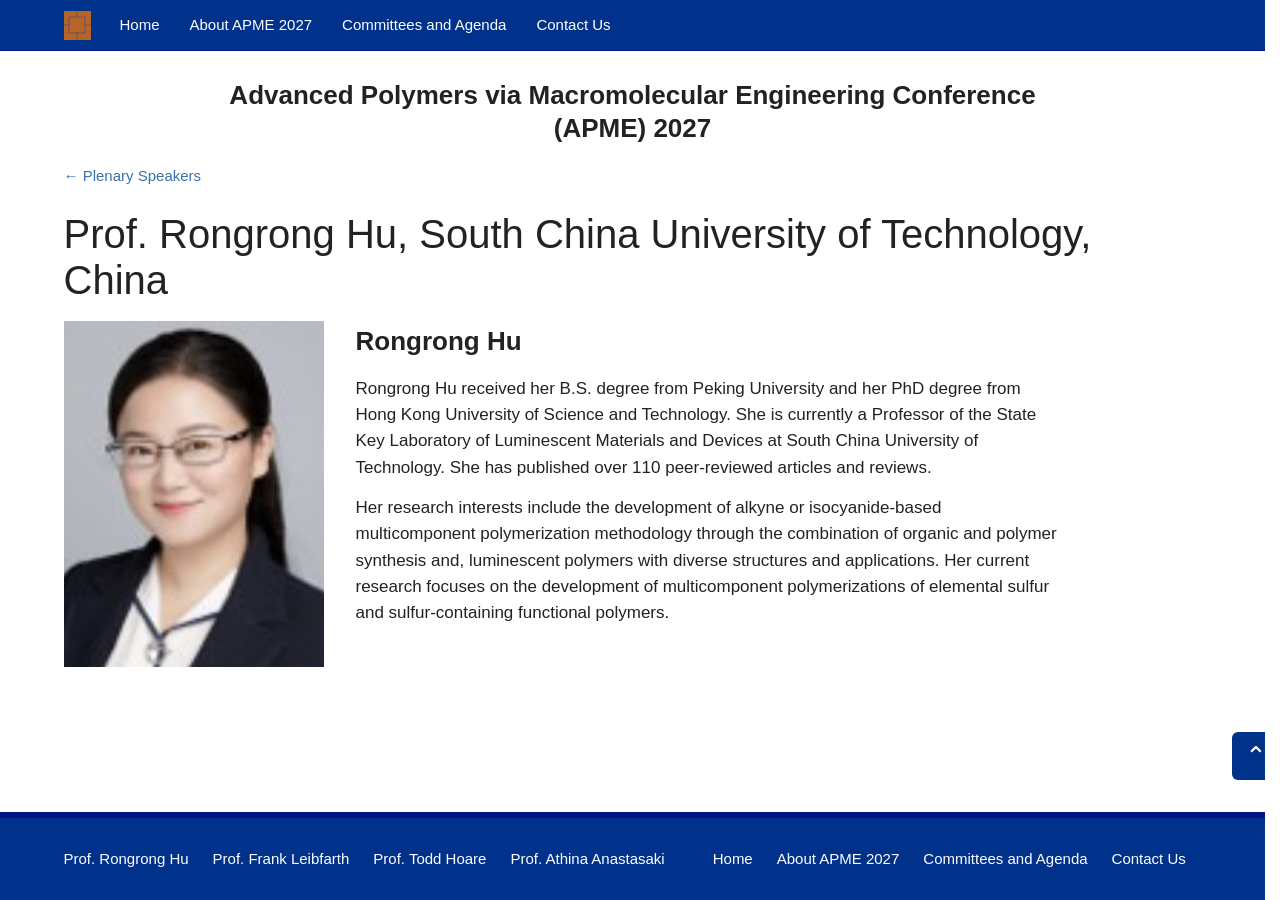
<file: apme2027/bio-hu.html>
<!doctype html>
<html lang="en">
<head>
  <!-- Google tag (gtag.js) -->
  <script async src="https://www.googletagmanager.com/gtag/js?id=G-XEKP6LXSE0"></script>
  <script>
    window.dataLayer = window.dataLayer || [];
    function gtag(){dataLayer.push(arguments);}
    gtag('js', new Date());
    gtag('config', 'G-XEKP6LXSE0');
  </script>
  <meta charset="utf-8">
  <meta name="viewport" content="width=device-width, initial-scale=1">
  <title>Prof. Rongrong Hu, South China University of Technology | APME 2027 Plenary Speaker</title>
  <meta name="description" content="Biography of Prof. Rongrong Hu (South China University of Technology), plenary speaker at the Advanced Polymers via Macromolecular Engineering Conference (APME) 2027 in Montreal.">
  <!-- SEO -->
  <link rel="canonical" href="https://apme2027.com/bio-hu.html">
  <meta name="robots" content="index, follow, max-image-preview:large">
  <meta name="theme-color" content="#00318b">
  <link rel="icon" type="image/png" href="images/favicon.png">
  <link rel="apple-touch-icon" href="images/apple-touch-icon.png">
  <meta property="og:type" content="website">
  <meta property="og:site_name" content="APME 2027">
  <meta property="og:title" content="Prof. Rongrong Hu, South China University of Technology | APME 2027 Plenary Speaker">
  <meta property="og:description" content="Biography of Prof. Rongrong Hu (South China University of Technology), plenary speaker at the Advanced Polymers via Macromolecular Engineering Conference (APME) 2027 in Montreal.">
  <meta property="og:url" content="https://apme2027.com/bio-hu.html">
  <meta property="og:image" content="https://apme2027.com/images/og-apme2027.jpg">
  <meta property="og:image:width" content="1200">
  <meta property="og:image:height" content="630">
  <meta property="og:locale" content="en_CA">
  <meta name="twitter:card" content="summary_large_image">
  <script type="application/ld+json">{"@context": "https://schema.org", "@graph": [{"@type": "ProfilePage", "url": "https://apme2027.com/bio-hu.html", "mainEntity": {"@type": "Person", "name": "Rongrong Hu", "honorificPrefix": "Prof.", "affiliation": {"@type": "CollegeOrUniversity", "name": "South China University of Technology"}, "image": "https://apme2027.com/images/hu.jpg", "performerIn": {"@type": "Event", "name": "Advanced Polymers via Macromolecular Engineering Conference (APME) 2027", "url": "https://apme2027.com/"}}}, {"@type": "BreadcrumbList", "itemListElement": [{"@type": "ListItem", "position": 1, "name": "APME 2027", "item": "https://apme2027.com/"}, {"@type": "ListItem", "position": 2, "name": "Plenary Speakers", "item": "https://apme2027.com/#plenary"}, {"@type": "ListItem", "position": 3, "name": "Prof. Rongrong Hu", "item": "https://apme2027.com/bio-hu.html"}]}]}</script>
  <!-- /SEO -->
  <link rel="preconnect" href="https://fonts.googleapis.com">
  <link rel="preconnect" href="https://fonts.gstatic.com" crossorigin>
  <link href="https://fonts.googleapis.com/css2?family=Oswald:wght@700&display=swap" rel="stylesheet">
  <link rel="stylesheet" href="styles.css?v=6">
</head>
<body>
<a class="skip" href="#main">Skip to Content</a>

<header class="navbar" id="top">
  <div class="container navbar-inner">
    <a class="logo" href="index.html"><img src="images/mms-logo.png" alt="Home" width="27" height="29"></a>
    <button class="menu-toggle" aria-controls="nav" aria-expanded="false"><span class="sr-only">Toggle navigation</span><span class="bar"></span><span class="bar"></span><span class="bar"></span></button>
    <nav id="nav" aria-label="Main"><ul><li><a href="index.html">Home</a></li><li><a href="about.html">About APME 2027</a></li><li><a href="agenda.html">Committees and Agenda</a></li><li><a href="contact.html">Contact Us</a></li></ul></nav>
  </div>
</header>

<main id="main" class="container">
  <p class="site-title">Advanced Polymers via Macromolecular Engineering Conference (APME) 2027</p>

  <p class="back"><a href="index.html#plenary">&larr; Plenary Speakers</a></p>
  <h1>Prof. Rongrong Hu, South China University of Technology, China</h1>
  <div class="bio">
    <img src="images/hu.jpg" alt="Prof. Rongrong Hu" width="300" height="377">
    <div>
      <h2>Rongrong Hu</h2>
      <p>Rongrong Hu received her B.S. degree from Peking University and her PhD degree from Hong Kong University of Science and Technology. She is currently a Professor of the State Key Laboratory of Luminescent Materials and Devices at South China University of Technology. She has published over 110 peer-reviewed articles and reviews.</p>
      <p>Her research interests include the development of alkyne or isocyanide-based multicomponent polymerization methodology through the combination of organic and polymer synthesis and, luminescent polymers with diverse structures and applications. Her current research focuses on the development of multicomponent polymerizations of elemental sulfur and sulfur-containing functional polymers.</p>
    </div>
  </div>

</main>

<footer class="footer">
  <div class="container footer-inner">
    <ul>
      <li><a href="bio-hu.html">Prof. Rongrong Hu</a></li>
      <li><a href="bio-leibfarth.html">Prof. Frank Leibfarth</a></li>
      <li><a href="bio-hoare.html">Prof. Todd Hoare</a></li>
      <li><a href="bio-anastasaki.html">Prof. Athina Anastasaki</a></li>
    </ul>
    <ul>
      <li><a href="index.html">Home</a></li>
      <li><a href="about.html">About APME 2027</a></li>
      <li><a href="agenda.html">Committees and Agenda</a></li>
      <li><a href="contact.html">Contact Us</a></li>
    </ul>
  </div>
</footer>

<a class="to-top" href="#top" aria-label="Back to Top">&#8963;</a>

<script>
  var t = document.querySelector('.menu-toggle');
  t.addEventListener('click', function () {
    var open = t.getAttribute('aria-expanded') === 'true';
    t.setAttribute('aria-expanded', String(!open));
    document.body.classList.toggle('nav-open', !open);
  });
</script>
</body>
</html>
</file>
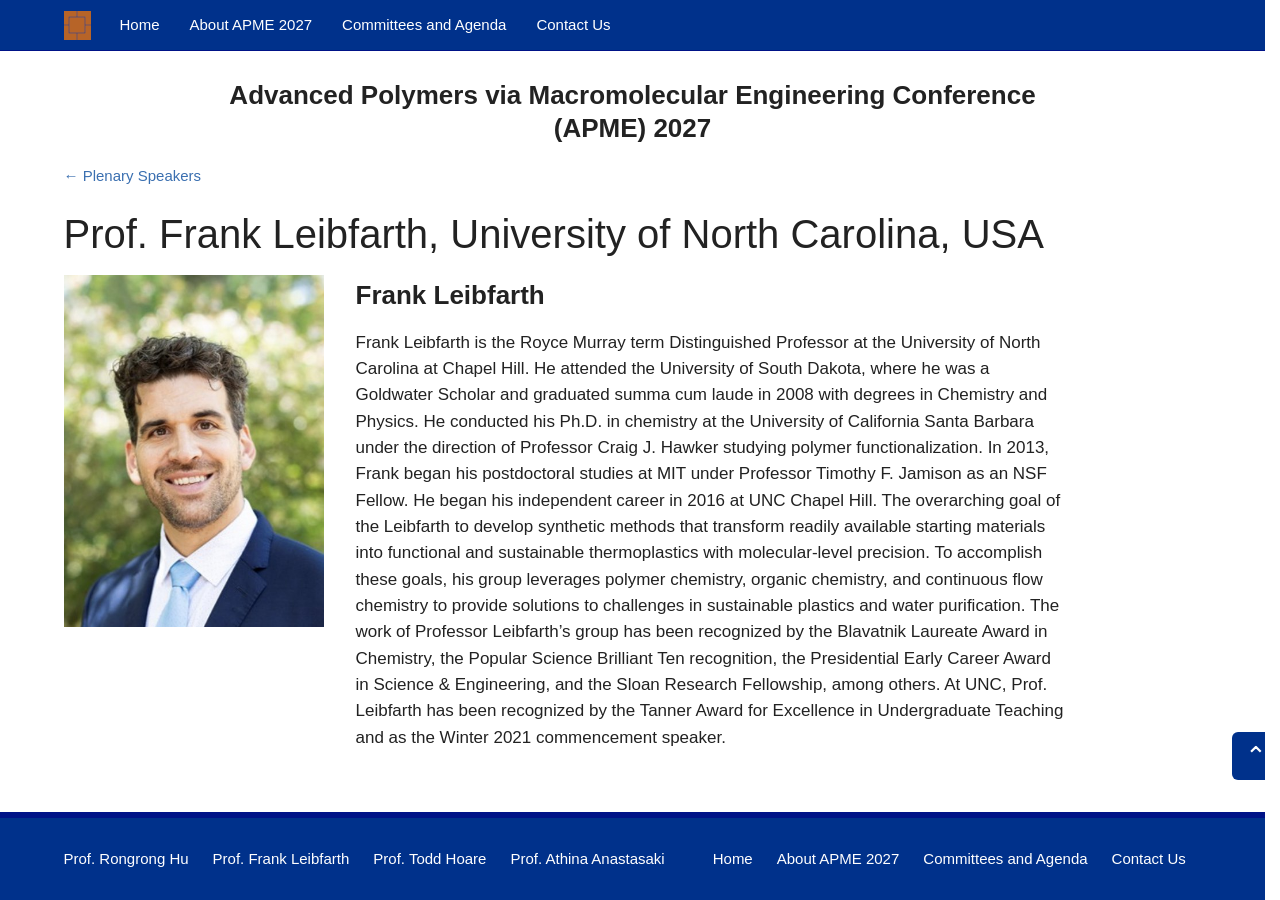
<file: apme2027/bio-leibfarth.html>
<!doctype html>
<html lang="en">
<head>
  <!-- Google tag (gtag.js) -->
  <script async src="https://www.googletagmanager.com/gtag/js?id=G-XEKP6LXSE0"></script>
  <script>
    window.dataLayer = window.dataLayer || [];
    function gtag(){dataLayer.push(arguments);}
    gtag('js', new Date());
    gtag('config', 'G-XEKP6LXSE0');
  </script>
  <meta charset="utf-8">
  <meta name="viewport" content="width=device-width, initial-scale=1">
  <title>Prof. Frank Leibfarth, UNC Chapel Hill | APME 2027 Plenary Speaker</title>
  <meta name="description" content="Biography of Prof. Frank Leibfarth (University of North Carolina), plenary speaker at the Advanced Polymers via Macromolecular Engineering Conference (APME) 2027 in Montreal.">
  <!-- SEO -->
  <link rel="canonical" href="https://apme2027.com/bio-leibfarth.html">
  <meta name="robots" content="index, follow, max-image-preview:large">
  <meta name="theme-color" content="#00318b">
  <link rel="icon" type="image/png" href="images/favicon.png">
  <link rel="apple-touch-icon" href="images/apple-touch-icon.png">
  <meta property="og:type" content="website">
  <meta property="og:site_name" content="APME 2027">
  <meta property="og:title" content="Prof. Frank Leibfarth, UNC Chapel Hill | APME 2027 Plenary Speaker">
  <meta property="og:description" content="Biography of Prof. Frank Leibfarth (University of North Carolina), plenary speaker at the Advanced Polymers via Macromolecular Engineering Conference (APME) 2027 in Montreal.">
  <meta property="og:url" content="https://apme2027.com/bio-leibfarth.html">
  <meta property="og:image" content="https://apme2027.com/images/og-apme2027.jpg">
  <meta property="og:image:width" content="1200">
  <meta property="og:image:height" content="630">
  <meta property="og:locale" content="en_CA">
  <meta name="twitter:card" content="summary_large_image">
  <script type="application/ld+json">{"@context": "https://schema.org", "@graph": [{"@type": "ProfilePage", "url": "https://apme2027.com/bio-leibfarth.html", "mainEntity": {"@type": "Person", "name": "Frank Leibfarth", "honorificPrefix": "Prof.", "affiliation": {"@type": "CollegeOrUniversity", "name": "University of North Carolina"}, "image": "https://apme2027.com/images/leibfarth.jpg", "performerIn": {"@type": "Event", "name": "Advanced Polymers via Macromolecular Engineering Conference (APME) 2027", "url": "https://apme2027.com/"}}}, {"@type": "BreadcrumbList", "itemListElement": [{"@type": "ListItem", "position": 1, "name": "APME 2027", "item": "https://apme2027.com/"}, {"@type": "ListItem", "position": 2, "name": "Plenary Speakers", "item": "https://apme2027.com/#plenary"}, {"@type": "ListItem", "position": 3, "name": "Prof. Frank Leibfarth", "item": "https://apme2027.com/bio-leibfarth.html"}]}]}</script>
  <!-- /SEO -->
  <link rel="preconnect" href="https://fonts.googleapis.com">
  <link rel="preconnect" href="https://fonts.gstatic.com" crossorigin>
  <link href="https://fonts.googleapis.com/css2?family=Oswald:wght@700&display=swap" rel="stylesheet">
  <link rel="stylesheet" href="styles.css?v=6">
</head>
<body>
<a class="skip" href="#main">Skip to Content</a>

<header class="navbar" id="top">
  <div class="container navbar-inner">
    <a class="logo" href="index.html"><img src="images/mms-logo.png" alt="Home" width="27" height="29"></a>
    <button class="menu-toggle" aria-controls="nav" aria-expanded="false"><span class="sr-only">Toggle navigation</span><span class="bar"></span><span class="bar"></span><span class="bar"></span></button>
    <nav id="nav" aria-label="Main"><ul><li><a href="index.html">Home</a></li><li><a href="about.html">About APME 2027</a></li><li><a href="agenda.html">Committees and Agenda</a></li><li><a href="contact.html">Contact Us</a></li></ul></nav>
  </div>
</header>

<main id="main" class="container">
  <p class="site-title">Advanced Polymers via Macromolecular Engineering Conference (APME) 2027</p>

  <p class="back"><a href="index.html#plenary">&larr; Plenary Speakers</a></p>
  <h1>Prof. Frank Leibfarth, University of North Carolina, USA</h1>
  <div class="bio">
    <img src="images/leibfarth.jpg" alt="Prof. Frank Leibfarth" width="300" height="377">
    <div>
      <h2>Frank Leibfarth</h2>
      <p>Frank Leibfarth is the Royce Murray term Distinguished Professor at the University of North Carolina at Chapel Hill. He attended the University of South Dakota, where he was a Goldwater Scholar and graduated summa cum laude in 2008 with degrees in Chemistry and Physics. He conducted his Ph.D. in chemistry at the University of California Santa Barbara under the direction of Professor Craig J. Hawker studying polymer functionalization. In 2013, Frank began his postdoctoral studies at MIT under Professor Timothy F. Jamison as an NSF Fellow. He began his independent career in 2016 at UNC Chapel Hill. The overarching goal of the Leibfarth to develop synthetic methods that transform readily available starting materials into functional and sustainable thermoplastics with molecular-level precision. To accomplish these goals, his group leverages polymer chemistry, organic chemistry, and continuous flow chemistry to provide solutions to challenges in sustainable plastics and water purification. The work of Professor Leibfarth’s group has been recognized by the Blavatnik Laureate Award in Chemistry, the Popular Science Brilliant Ten recognition, the Presidential Early Career Award in Science &amp; Engineering, and the Sloan Research Fellowship, among others. At UNC, Prof. Leibfarth has been recognized by the Tanner Award for Excellence in Undergraduate Teaching and as the Winter 2021 commencement speaker.</p>
    </div>
  </div>

</main>

<footer class="footer">
  <div class="container footer-inner">
    <ul>
      <li><a href="bio-hu.html">Prof. Rongrong Hu</a></li>
      <li><a href="bio-leibfarth.html">Prof. Frank Leibfarth</a></li>
      <li><a href="bio-hoare.html">Prof. Todd Hoare</a></li>
      <li><a href="bio-anastasaki.html">Prof. Athina Anastasaki</a></li>
    </ul>
    <ul>
      <li><a href="index.html">Home</a></li>
      <li><a href="about.html">About APME 2027</a></li>
      <li><a href="agenda.html">Committees and Agenda</a></li>
      <li><a href="contact.html">Contact Us</a></li>
    </ul>
  </div>
</footer>

<a class="to-top" href="#top" aria-label="Back to Top">&#8963;</a>

<script>
  var t = document.querySelector('.menu-toggle');
  t.addEventListener('click', function () {
    var open = t.getAttribute('aria-expanded') === 'true';
    t.setAttribute('aria-expanded', String(!open));
    document.body.classList.toggle('nav-open', !open);
  });
</script>
</body>
</html>
</file>
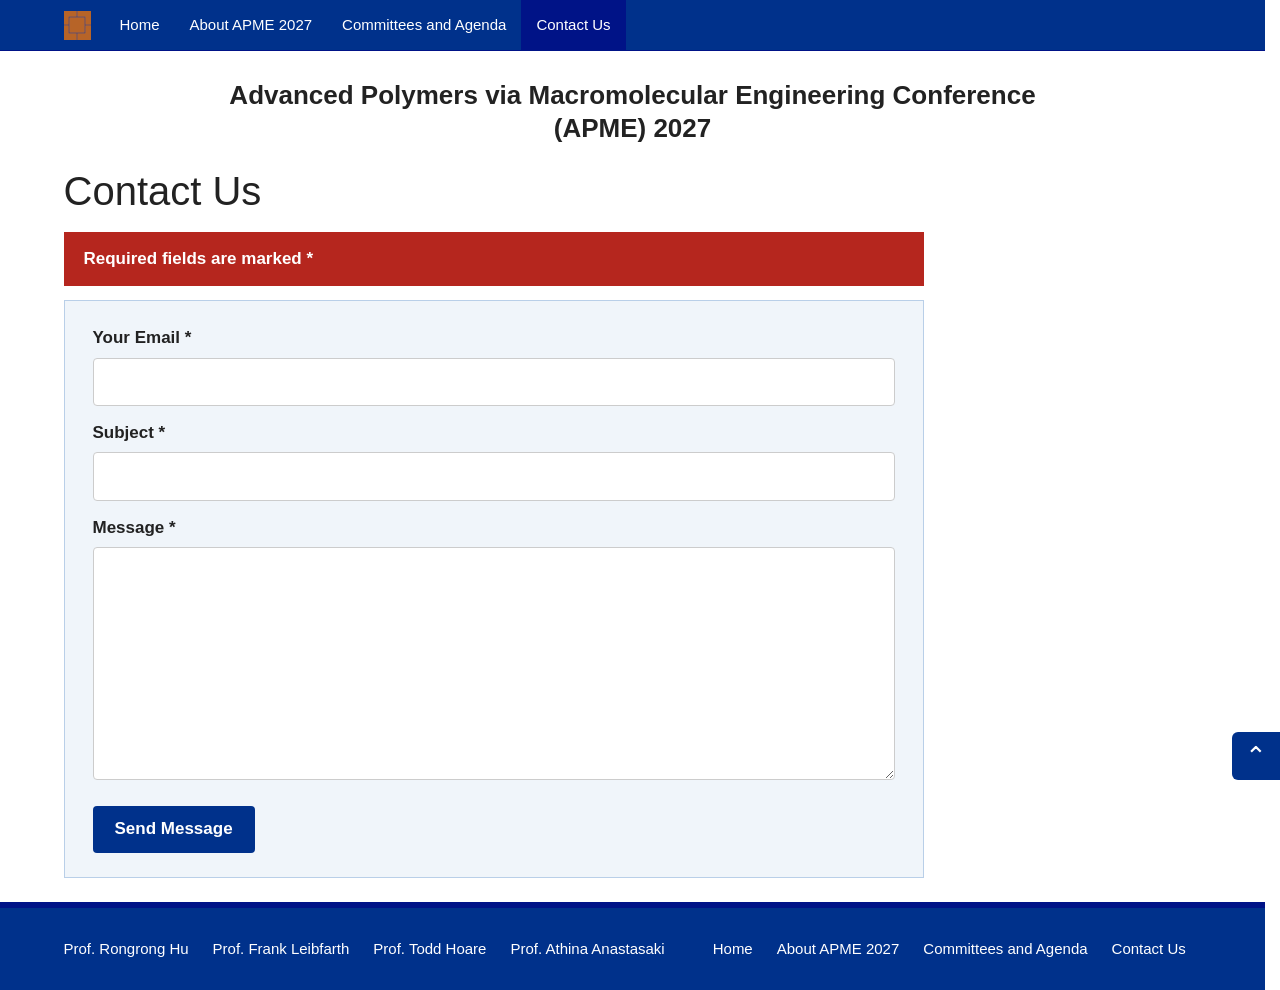
<file: apme2027/contact.html>
<!doctype html>
<html lang="en">
<head>
  <!-- Google tag (gtag.js) -->
  <script async src="https://www.googletagmanager.com/gtag/js?id=G-XEKP6LXSE0"></script>
  <script>
    window.dataLayer = window.dataLayer || [];
    function gtag(){dataLayer.push(arguments);}
    gtag('js', new Date());
    gtag('config', 'G-XEKP6LXSE0');
  </script>
  <meta charset="utf-8">
  <meta name="viewport" content="width=device-width, initial-scale=1">
  <title>Contact Us | APME 2027 Conference, Montreal</title>
  <meta name="description" content="Contact the organizers of the Advanced Polymers via Macromolecular Engineering Conference (APME) 2027, May 10-14, 2027 in Montreal, Canada.">
  <!-- SEO -->
  <link rel="canonical" href="https://apme2027.com/contact.html">
  <meta name="robots" content="index, follow, max-image-preview:large">
  <meta name="theme-color" content="#00318b">
  <link rel="icon" type="image/png" href="images/favicon.png">
  <link rel="apple-touch-icon" href="images/apple-touch-icon.png">
  <meta property="og:type" content="website">
  <meta property="og:site_name" content="APME 2027">
  <meta property="og:title" content="Contact Us | APME 2027 Conference, Montreal">
  <meta property="og:description" content="Contact the organizers of the Advanced Polymers via Macromolecular Engineering Conference (APME) 2027, May 10-14, 2027 in Montreal, Canada.">
  <meta property="og:url" content="https://apme2027.com/contact.html">
  <meta property="og:image" content="https://apme2027.com/images/og-apme2027.jpg">
  <meta property="og:image:width" content="1200">
  <meta property="og:image:height" content="630">
  <meta property="og:locale" content="en_CA">
  <meta name="twitter:card" content="summary_large_image">
  <!-- /SEO -->
  <link rel="preconnect" href="https://fonts.googleapis.com">
  <link rel="preconnect" href="https://fonts.gstatic.com" crossorigin>
  <link href="https://fonts.googleapis.com/css2?family=Oswald:wght@700&display=swap" rel="stylesheet">
  <link rel="stylesheet" href="styles.css?v=6">
</head>
<body>
<a class="skip" href="#main">Skip to Content</a>

<header class="navbar" id="top">
  <div class="container navbar-inner">
    <a class="logo" href="index.html"><img src="images/mms-logo.png" alt="Home" width="27" height="29"></a>
    <button class="menu-toggle" aria-controls="nav" aria-expanded="false"><span class="sr-only">Toggle navigation</span><span class="bar"></span><span class="bar"></span><span class="bar"></span></button>
    <nav id="nav" aria-label="Main"><ul><li><a href="index.html">Home</a></li><li><a href="about.html">About APME 2027</a></li><li><a href="agenda.html">Committees and Agenda</a></li><li><a href="contact.html" class="active" aria-current="page">Contact Us</a></li></ul></nav>
  </div>
</header>

<main id="main" class="container">
  <p class="site-title">Advanced Polymers via Macromolecular Engineering Conference (APME) 2027</p>

  <h1>Contact Us</h1>
  <p class="alert">Required fields are marked *</p>
  <!-- TODO: point action at the client's form handler (e.g. Formspree or the existing mmsevents.ca endpoint) -->
  <form class="box form" id="contact-form" action="https://formspree.io/f/mwlopnzr" method="post">
    <label for="email">Your Email *</label>
    <input id="email" type="email" name="email" required autocomplete="email">
    <label for="subject">Subject *</label>
    <input id="subject" type="text" name="_subject" required>
    <label for="message">Message *</label>
    <textarea id="message" name="message" rows="8" required></textarea>
    <input type="text" name="_gotcha" tabindex="-1" autocomplete="off" aria-hidden="true" style="position:absolute;left:-9999px">
    <button type="submit">Send Message</button>
    <p class="form-status" role="status" aria-live="polite"></p>
  </form>

</main>

<footer class="footer">
  <div class="container footer-inner">
    <ul>
      <li><a href="bio-hu.html">Prof. Rongrong Hu</a></li>
      <li><a href="bio-leibfarth.html">Prof. Frank Leibfarth</a></li>
      <li><a href="bio-hoare.html">Prof. Todd Hoare</a></li>
      <li><a href="bio-anastasaki.html">Prof. Athina Anastasaki</a></li>
    </ul>
    <ul>
      <li><a href="index.html">Home</a></li>
      <li><a href="about.html">About APME 2027</a></li>
      <li><a href="agenda.html">Committees and Agenda</a></li>
      <li><a href="contact.html">Contact Us</a></li>
    </ul>
  </div>
</footer>

<a class="to-top" href="#top" aria-label="Back to Top">&#8963;</a>

<script>
  var t = document.querySelector('.menu-toggle');
  t.addEventListener('click', function () {
    var open = t.getAttribute('aria-expanded') === 'true';
    t.setAttribute('aria-expanded', String(!open));
    document.body.classList.toggle('nav-open', !open);
  });
</script>
<script>
  var f = document.getElementById('contact-form');
  f.addEventListener('submit', function (e) {
    e.preventDefault();
    var btn = f.querySelector('button'), status = f.querySelector('.form-status');
    btn.disabled = true; btn.textContent = 'Sending...'; status.textContent = ''; status.className = 'form-status';
    fetch(f.action, { method: 'POST', body: new FormData(f), headers: { 'Accept': 'application/json' } })
      .then(function (r) {
        if (!r.ok) throw new Error();
        f.reset(); status.textContent = 'Thank you. Your message has been sent.'; status.className = 'form-status ok';
      })
      .catch(function () {
        status.textContent = 'Sorry, your message could not be sent. Please try again.'; status.className = 'form-status err';
      })
      .then(function () { btn.disabled = false; btn.textContent = 'Send Message'; });
  });
</script>
</body>
</html>
</file>
<file: apme2027/styles.css>
/* APME 2027 — styled after the original mmsevents.ca/apme2027 site */

:root {
  --blue: #00318b;
  --blue-dark: #001387;
  --navy: #0d2c5e;
  --copper: #b07a2a;
  --link: #3a6fb0;
  --text: #222;
  --muted: #666;
  --box-bg: #f0f5fa;
  --box-border: #b9cfe8;
}

* { box-sizing: border-box; }
html { background: #fff; scroll-behavior: smooth; -webkit-text-size-adjust: 100%; overflow-y: scroll; scrollbar-gutter: stable; }
body {
  margin: 0; min-height: 100vh; display: flex; flex-direction: column;
  font-family: Arial, "Helvetica Neue", Helvetica, sans-serif;
  font-size: 17px;
  line-height: 1.55;
  color: var(--text);
  background: #fff;
}
img { max-width: 100%; height: auto; display: block; }
a { color: var(--link); text-decoration: none; }
a:hover { text-decoration: underline; }

.container { max-width: 1170px; margin: 0 auto; padding: 0 16px; }
.sr-only { position: absolute; width: 1px; height: 1px; overflow: hidden; clip: rect(0 0 0 0); white-space: nowrap; }
.skip { position: absolute; left: -999px; top: 8px; background: #fff; padding: 6px 10px; z-index: 100; }
.skip:focus { left: 8px; }

/* ---------- Navbar ---------- */
.navbar { background: var(--blue); border-bottom: 1px solid var(--blue-dark); position: sticky; top: 0; z-index: 50; }
.navbar-inner { display: flex; align-items: center; min-height: 50px; }
.logo { display: block; padding: 10px 14px 10px 0; }
.navbar ul { list-style: none; margin: 0; padding: 0; display: flex; }
.navbar nav a {
  display: block; padding: 15px 15px; color: #fff; font-size: 15px; line-height: 20px;
}
.navbar nav a:hover { background: var(--blue-dark); text-decoration: none; }
.navbar nav a.active { background: var(--blue-dark); }
.menu-toggle { display: none; }

@media (max-width: 767px) {
  .navbar-inner { flex-wrap: wrap; justify-content: space-between; min-height: 64px; }
  .logo img { width: 34px; height: auto; }
  .menu-toggle {
    display: block; background: transparent; border: 1px solid var(--blue-dark); border-radius: 4px;
    padding: 10px 12px; cursor: pointer;
  }
  .menu-toggle .bar { display: block; width: 24px; height: 3px; background: #fff; border-radius: 1px; }
  .menu-toggle .bar + .bar { margin-top: 5px; }
  .navbar nav { display: none; width: 100%; padding-bottom: 8px; }
  .nav-open .navbar nav { display: block; }
  .navbar ul { flex-direction: column; }
  .navbar nav a { padding: 12px 4px; font-size: 17px; }
}

/* ---------- Page ---------- */
main { padding-bottom: 48px; flex: 1 0 auto; width: 100%; }
.site-title {
  text-align: center; font-weight: bold; font-size: 26px; line-height: 1.25;
  margin: 28px auto 18px; max-width: 900px;
}
h1 { font-size: 40px; font-weight: normal; line-height: 1.15; margin: 24px 0 18px; }
h2 { font-size: 26px; margin: 40px 0 14px; }
h3 { font-size: 19px; margin: 20px 0 6px; }
p { margin: 0 0 14px; }
main > p, main > ul { max-width: 860px; }

/* ---------- Save the date (home) ---------- */
.std {
  display: grid; gap: 10px;
  grid-template-columns: repeat(3, minmax(0, 1fr));
  grid-template-rows: auto auto;
  grid-template-areas:
    "col top1 top2"
    "col head info";
}
.std .ph { position: relative; overflow: hidden; min-height: 0; }
.std .ph img { position: absolute; top: 0; left: 0; width: 100%; height: 100%; object-fit: cover; max-width: none; }
/* Left photo column: the absolute stack adds no height, so it fills the row height set by the other columns */
.std-col { grid-area: col; position: relative; min-height: 0; }
.std-stack { position: absolute; top: 0; right: 0; bottom: 0; left: 0; display: flex; flex-direction: column; gap: 10px; }
.std-stack .ph { flex: 1.55 1 0; }
.std-stack .ph:nth-child(2) { flex: 1 1 0; }
.std-stack .ph:first-child img { object-position: center 30%; }
.std-top1, .std-top2 { height: 0; padding-bottom: 41.667%; } /* 2.4:1 */
.std-top1 { grid-area: top1; }
.std-top2 { grid-area: top2; }
.std-head {
  grid-area: head; align-self: center; justify-self: center; margin: 0;
  font-family: "Oswald", "Arial Narrow", sans-serif; font-weight: 700; text-transform: uppercase;
  font-size: clamp(60px, 9vw, 130px); line-height: .92; color: var(--navy);
}
.std-head span { display: block; }
.std-info { grid-area: info; align-self: center; padding: 24px 0 24px 28px; border-left: 2px solid #e2e5ea; }
.std .std-logo { width: 220px; height: auto; object-fit: contain; margin-bottom: 14px; }
.std-date { color: var(--copper); font-weight: bold; font-size: clamp(22px, 2.1vw, 30px); line-height: 1.2; margin-bottom: 20px; padding-bottom: 18px; border-bottom: 2px solid #e2e5ea; }
.std-label { font-family: "Oswald", "Arial Narrow", sans-serif; font-weight: 700; text-transform: uppercase; color: var(--copper); font-size: 15px; margin-bottom: 8px; }
.std-org { margin: 0 0 10px; color: var(--muted); font-size: 15px; line-height: 1.3; }
.std-org b { display: block; color: var(--navy); font-size: 19px; }

@media (max-width: 1023px) and (min-width: 768px) {
  .std-info { padding-left: 18px; }
  .std .std-logo { width: 170px; }
  .std-org b { font-size: 16px; }
}

@media (max-width: 767px) {
  .std {
    grid-template-columns: 1fr 1fr;
    grid-template-areas:
      "head head"
      "info info"
      "top1 top2"
      "col  col";
  }
  .std-stack { position: static; flex-direction: row; }
  .std-stack .ph, .std-stack .ph:nth-child(2) { flex: 1 1 0; height: 0; padding-bottom: 31%; }
  .std-top1, .std-top2 { padding-bottom: 66.667%; }
  .std-head { justify-self: start; font-size: 56px; margin-top: 4px; }
  .std-head span { display: inline; }
  .std-info { border-left: 0; padding: 0 0 12px; }
  .std .std-logo { width: 180px; }
}

/* ---------- Speakers ---------- */
h2.fancy {
  text-align: center; font-family: Georgia, "Times New Roman", serif; font-style: italic;
  font-size: clamp(32px, 4vw, 48px); color: var(--navy); margin: 56px 0 32px;
}
.speakers { list-style: none; margin: 0 auto; padding: 0; display: grid; grid-template-columns: repeat(4, 1fr); gap: 32px 24px; max-width: none; }
.speaker { text-align: center; }
.speaker img { width: 100%; max-width: 260px; aspect-ratio: 4 / 5; object-fit: cover; margin: 0 auto 14px; }
.speaker h3 { font-size: 18px; line-height: 1.3; margin: 0 0 8px; }
@media (max-width: 991px) { .speakers { grid-template-columns: 1fr 1fr; } }
@media (max-width: 480px) { .speakers { grid-template-columns: 1fr; } .speaker img { max-width: 300px; } }

.plain { list-style: none; padding: 0; margin: 0 0 14px; }
.plain li { margin-bottom: 4px; }
.invited li { margin-bottom: 6px; }
.invited .n { font-weight: bold; }

/* ---------- About ---------- */
.themes { padding-left: 22px; }
.themes li { margin-bottom: 8px; }

/* ---------- Boxes / notices ---------- */
.box { background: var(--box-bg); border: 1px solid var(--box-border); padding: 24px 28px; margin: 0 0 24px; max-width: 860px; }
.box-title { font-size: 20px; margin: 0 0 10px; line-height: 1.35; }
.box h3 { margin-top: 18px; }
.notice { border: 1px solid #d9443b; color: #d9443b; font-weight: bold; padding: 14px 20px; }
.alert { background: #b5261e; color: #fff; font-weight: bold; padding: 14px 20px; }

/* ---------- Contact form ---------- */
.form label { display: block; font-weight: bold; margin: 14px 0 6px; }
.form label:first-child { margin-top: 0; }
.form input, .form textarea {
  width: 100%; padding: 10px 12px; font: inherit; color: var(--text);
  background: #fff; border: 1px solid #ccc; border-radius: 4px;
}
.form input:focus, .form textarea:focus { outline: 2px solid var(--link); outline-offset: 0; border-color: var(--link); }
.form button {
  margin-top: 18px; padding: 10px 22px; font: inherit; font-weight: bold; color: #fff;
  background: var(--blue); border: 0; border-radius: 4px; cursor: pointer;
}
.form button:hover { background: var(--blue-dark); }
.form button:disabled { opacity: .6; cursor: default; }
.form-status { margin: 14px 0 0; font-weight: bold; }
.form-status:empty { display: none; }
.form-status.ok { color: #1e7a34; }
.form-status.err { color: #b5261e; }

/* ---------- Bio pages ---------- */
.back { margin-top: 20px; font-size: 15px; }
.bio { display: grid; grid-template-columns: 260px 1fr; gap: 32px; align-items: start; max-width: 1000px; }
.bio h2 { margin-top: 0; }
@media (max-width: 680px) { .bio { grid-template-columns: 1fr; } .bio img { max-width: 260px; } h1 { font-size: 30px; } }

/* ---------- Footer ---------- */
.footer { background: var(--blue); color: #fff; padding: 28px 0; border-top: 6px solid var(--blue-dark); }
.footer-inner { display: flex; flex-wrap: wrap; gap: 12px 48px; }
.footer ul { list-style: none; margin: 0; padding: 0; display: flex; flex-wrap: wrap; gap: 6px 24px; }
.footer a { color: #fff; font-size: 15px; }

.to-top {
  position: fixed; right: 0; bottom: 120px; width: 48px; height: 48px;
  display: grid; place-items: center; background: var(--blue); color: #fff; font-size: 26px; line-height: 1;
  border-radius: 6px 0 0 6px; text-decoration: none;
}
.to-top:hover { background: var(--blue-dark); text-decoration: none; }

@media (max-width: 767px) {
  .site-title { font-size: 20px; margin: 20px auto 14px; }
  .to-top { width: 40px; height: 40px; bottom: 16px; font-size: 22px; }
}

.std-top1 img { object-position: 45% center; }
</file>
